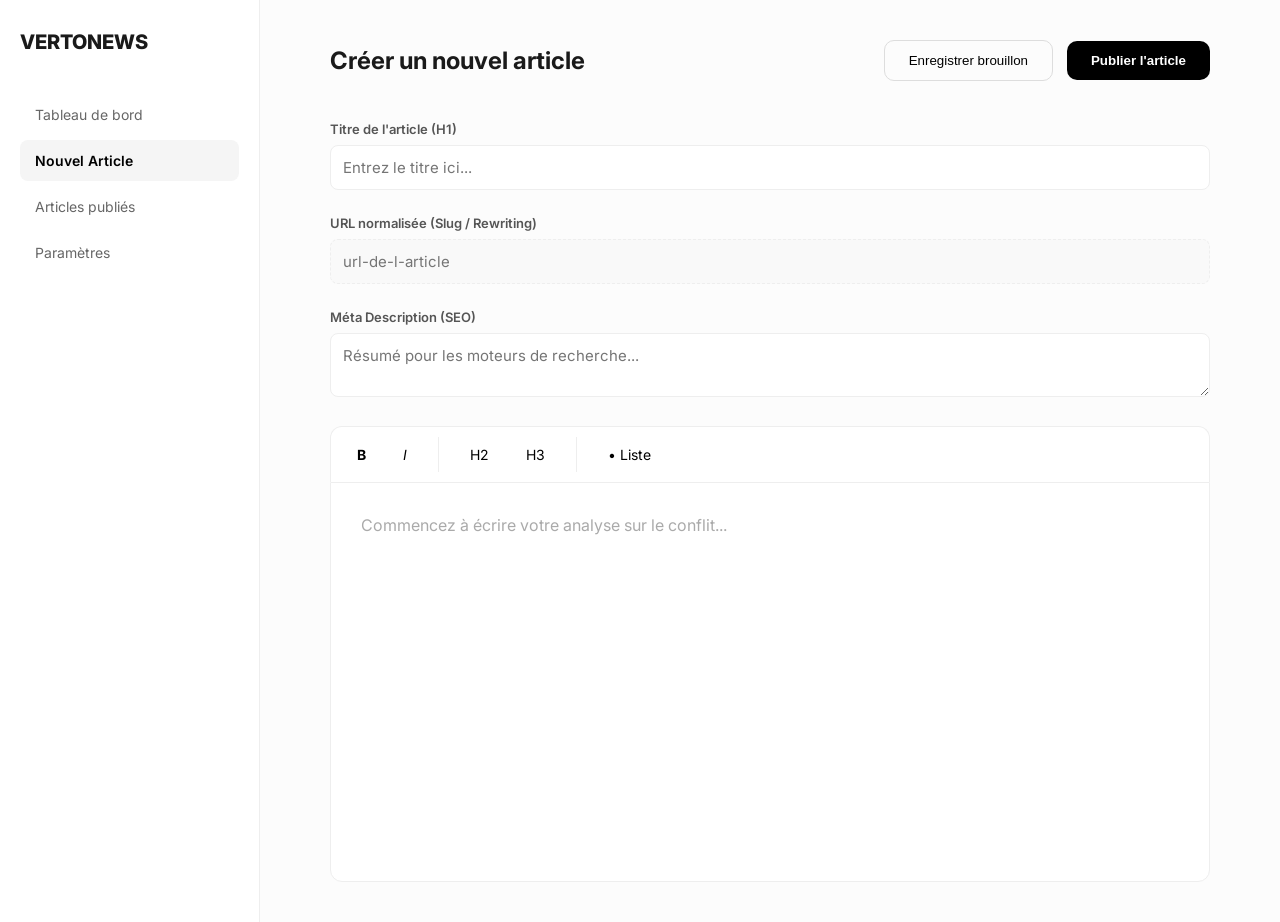
<file: source/src/main/webapp/WEB-INF/views/template/editor.html>
<!DOCTYPE html>
<html lang="fr">
<head>
    <meta charset="UTF-8">
    <meta name="viewport" content="width=device-width, initial-scale=1.0">
    <title>Éditeur d'Article | Administration</title>
    <link rel="stylesheet" href="editor-style.css">
    <link href="https://fonts.googleapis.com/css2?family=Inter:wght@400;600;700;800&display=swap" rel="stylesheet">
</head>
<body>

    <div class="admin-wrapper">
        <aside class="admin-sidebar">
            <div class="logo">VERTONEWS</div>
            <nav>
                <a href="#">Tableau de bord</a>
                <a href="#" class="active">Nouvel Article</a>
                <a href="#">Articles publiés</a>
                <a href="#">Paramètres</a>
            </nav>
        </aside>

        <main class="editor-main">
            <header class="editor-header">
                <h2>Créer un nouvel article</h2>
                <div class="header-actions">
                    <button class="btn-secondary">Enregistrer brouillon</button>
                    <button class="btn-primary">Publier l'article</button>
                </div>
            </header>

            <section class="editor-form">
                <div class="form-section">
                    <div class="input-group">
                        <label for="post-title">Titre de l'article (H1)</label>
                        <input type="text" id="post-title" placeholder="Entrez le titre ici..." oninput="generateSlug()">
                    </div>

                    <div class="input-group">
                        <label for="post-slug">URL normalisée (Slug / Rewriting)</label>
                        <input type="text" id="post-slug" placeholder="url-de-l-article" readonly>
                    </div>

                    <div class="input-group">
                        <label for="meta-desc">Méta Description (SEO)</label>
                        <textarea id="meta-desc" rows="2" placeholder="Résumé pour les moteurs de recherche..."></textarea>
                    </div>
                </div>

                <div class="toolbar">
                    <button type="button" onclick="formatDoc('bold')" title="Gras"><strong>B</strong></button>
                    <button type="button" onclick="formatDoc('italic')" title="Italique"><em>I</em></button>
                    <div class="divider"></div>
                    <button type="button" onclick="formatDoc('formatBlock', 'h2')">H2</button>
                    <button type="button" onclick="formatDoc('formatBlock', 'h3')">H3</button>
                    <div class="divider"></div>
                    <button type="button" onclick="formatDoc('insertUnorderedList')">• Liste</button>
                </div>

                <div id="rich-editor" contenteditable="true" placeholder="Commencez à écrire votre analyse sur le conflit..."></div>
            </section>
        </main>
    </div>

    <script>
        // Fonction de formatage demandée
        function formatDoc(cmd, value = null) {
            document.execCommand(cmd, false, value);
        }

        // Auto-génération du slug pour l'URL Rewriting
        function generateSlug() {
            const title = document.getElementById('post-title').value;
            const slug = title.toLowerCase()
                .trim()
                .replace(/[^\w\s-]/g, '')
                .replace(/[\s_-]+/g, '-')
                .replace(/^-+|-+$/g, '');
            document.getElementById('post-slug').value = slug;
        }
    </script>
</body>
</html>
</file>
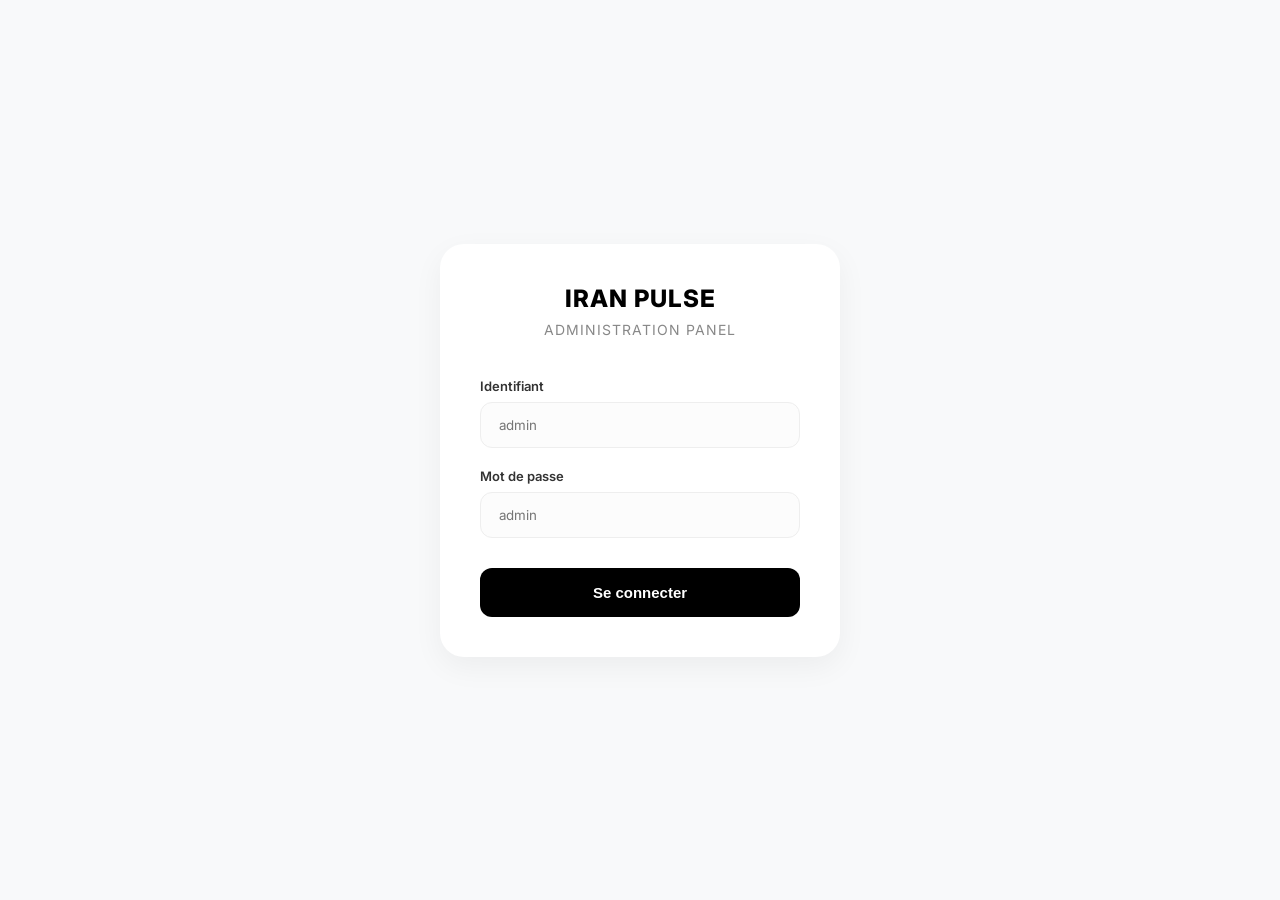
<file: source/src/main/webapp/WEB-INF/views/template/login.html>
<!DOCTYPE html>
<html lang="fr">
<head>
    <meta charset="UTF-8">
    <meta name="viewport" content="width=device-width, initial-scale=1.0">
    <title>Connexion Back-Office | Projet Iran 2026</title> <meta name="description" content="Interface d'administration pour la gestion des contenus du site."> <link rel="stylesheet" href="login-style.css">
    <link href="https://fonts.googleapis.com/css2?family=Inter:wght@400;600;800&display=swap" rel="stylesheet">
</head>
<body>

    <div class="login-container">
        <header class="login-header">
            <h1 class="logo">IRAN PULSE</h1> <p>Administration Panel</p>
        </header>

        <form action="dashboard.php" method="POST" class="login-form">
            <div class="input-group">
                <label for="username">Identifiant</label>
                <input type="text" id="username" name="username" placeholder="admin" required>
            </div>

            <div class="input-group">
                <label for="password">Mot de passe</label>
                <input type="password" id="password" name="password" placeholder="admin" required>
            </div>

            <button type="submit" class="login-button">Se connecter</button>
        </form>
    </div>

</body>
</html>
</file>
<file: source/src/main/webapp/WEB-INF/views/template/editor-style.css>
* { margin: 0; padding: 0; box-sizing: border-box; }
body { font-family: 'Inter', sans-serif; background-color: #fcfcfc; color: #1a1a1a; }

.admin-wrapper { display: flex; min-height: 100vh; }

/* Sidebar */
.admin-sidebar { width: 260px; background: #fff; border-right: 1px solid #eee; padding: 30px 20px; }
.admin-sidebar .logo { font-weight: 800; font-size: 20px; margin-bottom: 40px; }
.admin-sidebar nav a { display: block; padding: 12px 15px; text-decoration: none; color: #666; border-radius: 8px; margin-bottom: 5px; font-size: 14px; }
.admin-sidebar nav a.active { background: #f5f5f5; color: #000; font-weight: 600; }

/* Main Area */
.editor-main { flex: 1; padding: 40px 60px; max-width: 1000px; margin: 0 auto; }
.editor-header { display: flex; justify-content: space-between; align-items: center; margin-bottom: 40px; }
.btn-primary { background: #000; color: #fff; border: none; padding: 12px 24px; border-radius: 10px; font-weight: 600; cursor: pointer; }
.btn-secondary { background: none; border: 1px solid #ddd; padding: 12px 24px; border-radius: 10px; margin-right: 10px; cursor: pointer; }

/* Form Elements */
.input-group { margin-bottom: 25px; }
.input-group label { display: block; font-size: 13px; font-weight: 600; margin-bottom: 8px; color: #555; }
.input-group input, .input-group textarea {
    width: 100%; padding: 12px; border: 1px solid #eee; border-radius: 8px; font-family: inherit; font-size: 15px; background: #fff;
}
.input-group input[readonly] { background: #f9f9f9; color: #888; border-style: dashed; }

/* Toolbar */
.toolbar {
    background: #fff; border: 1px solid #eee; border-bottom: none; border-radius: 12px 12px 0 0; padding: 10px; display: flex; gap: 5px;
}
.toolbar button {
    padding: 8px 15px; border: 1px solid transparent; background: none; border-radius: 6px; cursor: pointer; font-family: inherit; font-size: 14px;
}
.toolbar button:hover { background: #f5f5f5; }
.divider { width: 1px; background: #eee; margin: 0 10px; }

/* Rich Editor Zone */
#rich-editor {
    min-height: 400px; background: #fff; border: 1px solid #eee; border-radius: 0 0 12px 12px; padding: 30px; outline: none; line-height: 1.6; font-size: 16px;
}
#rich-editor:empty:before { content: attr(placeholder); color: #aaa; }
</file>
<file: source/src/main/webapp/WEB-INF/views/template/login-style.css>
* { margin: 0; padding: 0; box-sizing: border-box; }

body {
    font-family: 'Inter', sans-serif;
    background-color: #f8f9fa; /* Gris très léger pour faire ressortir la carte blanche */
    display: flex;
    justify-content: center;
    align-items: center;
    height: 100vh;
}

.login-container {
    background: #fff;
    width: 100%;
    max-width: 400px;
    padding: 40px;
    border-radius: 24px;
    box-shadow: 0 10px 30px rgba(0,0,0,0.05);
    text-align: center;
}

.login-header .logo {
    font-size: 24px;
    font-weight: 800;
    letter-spacing: 1px;
    margin-bottom: 8px;
}

.login-header p {
    color: #888;
    font-size: 14px;
    margin-bottom: 40px;
    text-transform: uppercase;
    letter-spacing: 1px;
}

/* Formulaire */
.input-group {
    text-align: left;
    margin-bottom: 20px;
}

.input-group label {
    display: block;
    font-size: 13px;
    font-weight: 600;
    margin-bottom: 8px;
    color: #333;
}

.input-group input {
    width: 100%;
    padding: 14px 18px;
    border: 1px solid #eee;
    border-radius: 12px;
    background: #fcfcfc;
    font-family: inherit;
    transition: all 0.2s;
}

.input-group input:focus {
    outline: none;
    border-color: #000;
    background: #fff;
}

.login-button {
    width: 100%;
    padding: 16px;
    background: #000;
    color: #fff;
    border: none;
    border-radius: 12px;
    font-weight: 700;
    font-size: 15px;
    cursor: pointer;
    margin-top: 10px;
    transition: opacity 0.2s;
}

.login-button:hover {
    opacity: 0.8;
}
</file>
